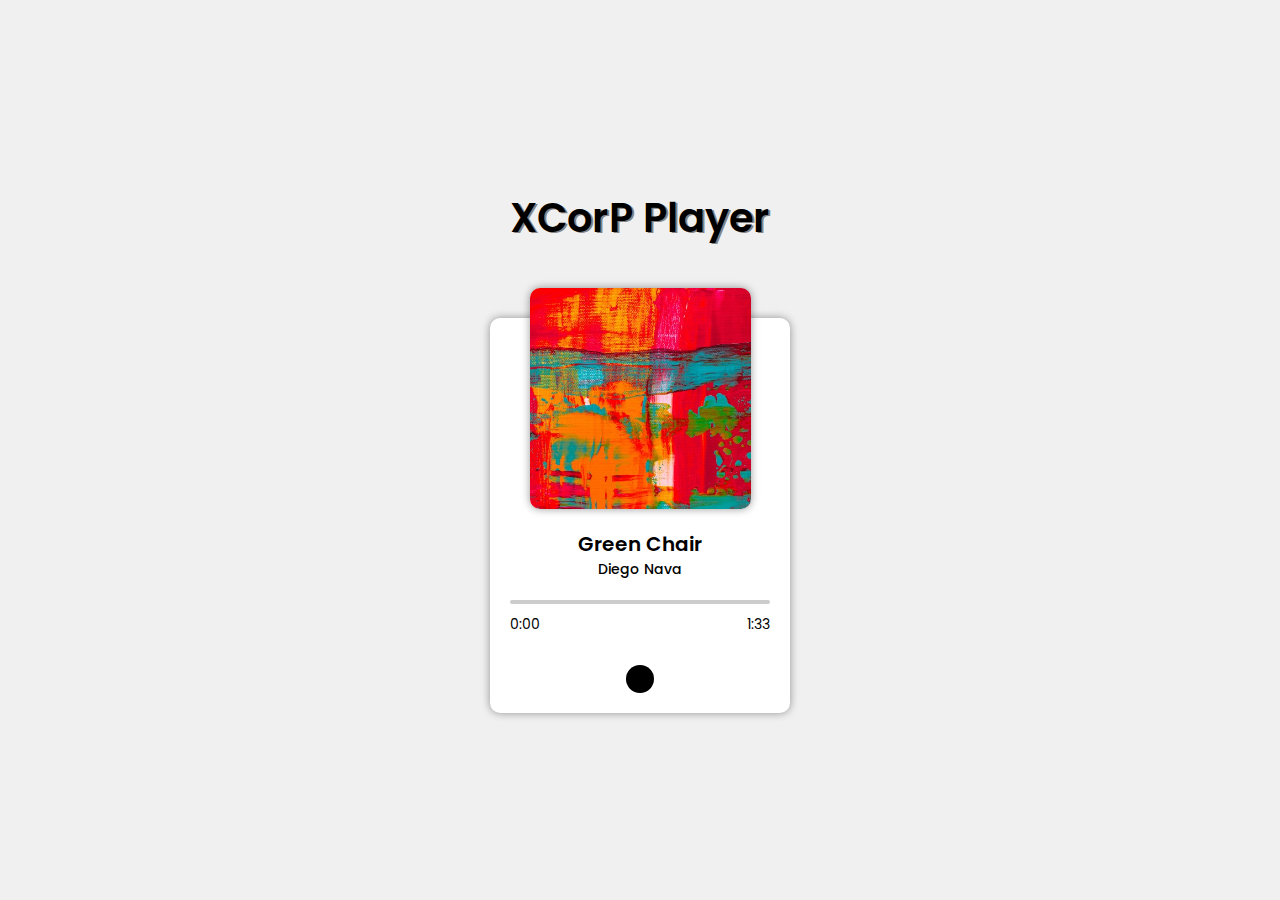
<file: music-player/index.html>
<!DOCTYPE html>
<html lang="en">
  <head>
    <meta charset="UTF-8" />
    <meta name="viewport" content="width=device-width, initial-scale=1.0" />
    <link
      rel="stylesheet"
      href="https://use.fontawesome.com/releases/v5.15.1/css/all.css"
      integrity="sha384-vp86vTRFVJgpjF9jiIGPEEqYqlDwgyBgEF109VFjmqGmIY/Y4HV4d3Gp2irVfcrp"
      crossorigin="anonymous"
    />
    <link
      href="https://fonts.googleapis.com/css2?family=Montserrat&family=Poppins:wght@300;400;500;600;700;800;900&display=swap"
      rel="stylesheet"
    />
    <link rel="stylesheet" href="assets/styles/style.css" />
    <title>XCorp Music</title>
  </head>
  <body>
    <div class="container">
      <h1 class="heading">XCorP Player</h1>
      <div class="music-container">
        <div id="cover-box">
          <img src="assets/images/cover1.jpg" alt="cover-image" id="cover" />
        </div>
        <div id="music-box">
          <audio id="disc"></audio>
          <div id="music-info">
            <h2 id="title"></h2>
            <h3 id="artist"></h3>
            <div id="progress-container">
              <div id="progress"></div>
            </div>
            <div id="timer-bar">
              <span id="timer">0:00</span>
              <span id="duration"></span>
            </div>
          </div>
          <div id="control-box">
            <i id="prev" class="btn fas fa-backward"></i>
            <i id="play" class="special-btn fas fa-play"></i>
            <i id="next" class="btn fas fa-forward"></i>
          </div>
        </div>
      </div>
    </div>
    <script src="assets/scripts/script.js"></script>
  </body>
</html>
</file>
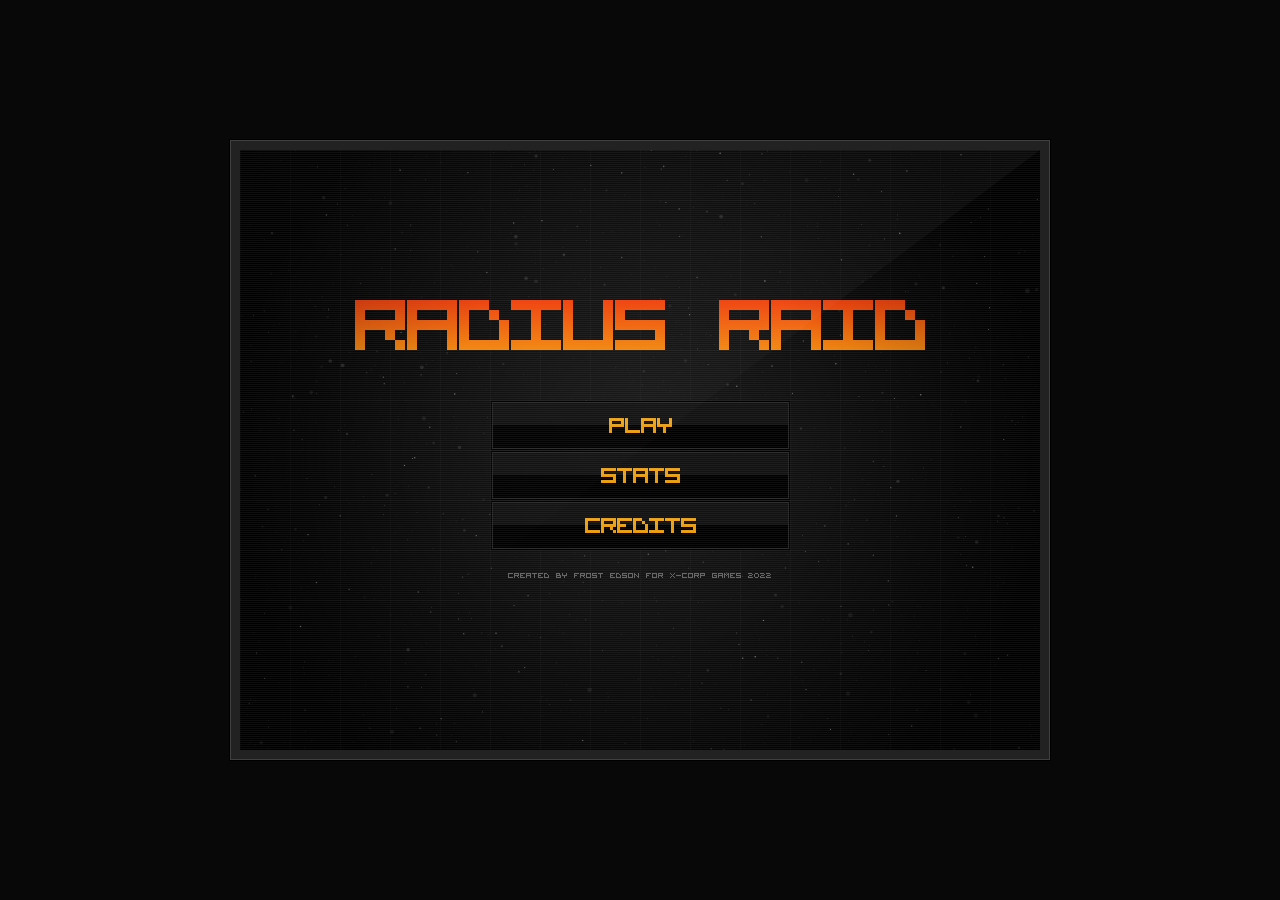
<file: Radius Raid/index.html>
<!doctype html>
<html>
	<head>
		<title>Radius Raid</title>
		<link rel="shortcut icon" id="favicon" />

		<style>
			body {
				background: #080808;
			}

			#wrap {
				background: #222;
				box-shadow: inset 0 0 0 1px #404040, 0 0 0 1px #000;
				left: 50%;
				opacity: 0;
				padding: 10px;
				position: absolute;
				top: 50%;
				transition: opacity 1.5s;
			}

			.loaded #wrap {
				opacity: 1;
			}

			#wrap-inner {
				background: #000;
				overflow: hidden;
				position: relative;
			}

			canvas {
				cursor: crosshair;
				display: block;
				left: 0;
				position: absolute;
				top: 0;
			}

			.joystick {
				width: 120px;
				height: 120px;
				position: absolute;
				top: calc(60% - 60px);
			}

			#left-joystick.joystick {
				left: 90px;
			} left: l;

			#right-joystick.joystick {
				right: 90px;
			}
		</style>
	</head>
	<body>
		<div id="left-joystick" class="joystick"></div>
		<div id="right-joystick" class="joystick"></div>
		<div id="wrap">
			<div id="wrap-inner">
				<canvas id="cbg1"></canvas>
				<canvas id="cbg2"></canvas>
				<canvas id="cbg3"></canvas>
				<canvas id="cbg4"></canvas>
				<canvas id="cmg"></canvas>
				<canvas id="cfg"></canvas>
			</div>
		</div>
		<script>var $ = {};</script>
		<script src="js/touch-compat.js"></script>
		<script src="js/jsfxr.js"></script>
		<script src="js/util.js"></script>
		<script src="js/storage.js"></script>
		<script src="js/definitions.js"></script>
		<script src="js/audio.js"></script>
		<script src="js/text.js"></script>
		<script src="js/hero.js"></script>
		<script src="js/enemy.js"></script>
		<script src="js/bullet.js"></script>
		<script src="js/explosion.js"></script>
		<script src="js/powerup.js"></script>
		<script src="js/particle.js"></script>
		<script src="js/particleemitter.js"></script>
		<script src="js/textpop.js"></script>
		<script src="js/levelpop.js"></script>
		<script src="js/button.js"></script>
		<script src="js/game.js"></script>
	</body>
</html>
</file>
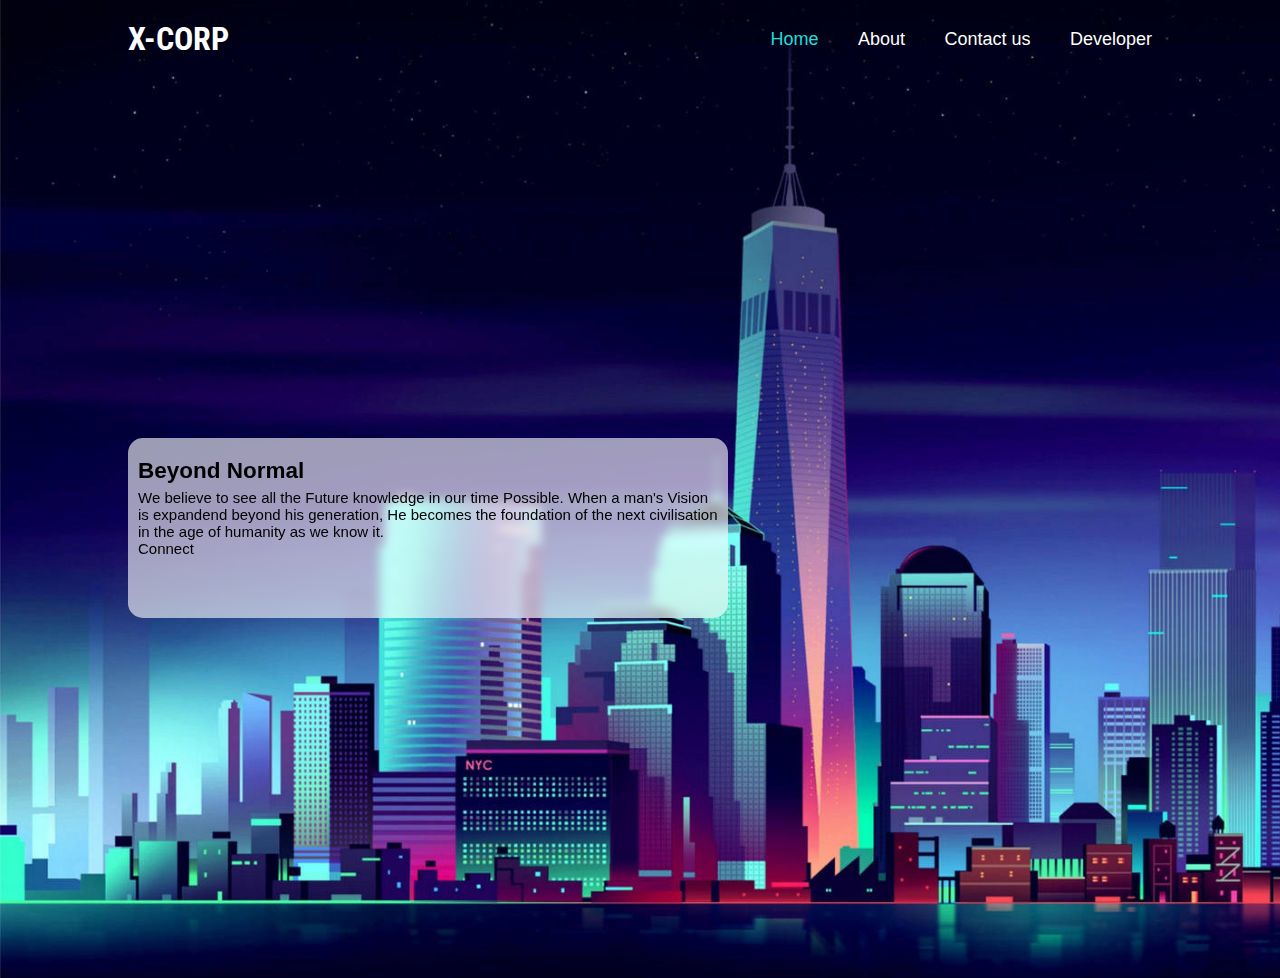
<file: weather/three.html>
<!DOCTYPE html>
<html lang="en">
<head>
    <meta charset="UTF-8">
    <meta http-equiv="X-UA-Compatible" content="IE=edge">
    <meta name="viewport" content="width=device-width, initial-scale=1.0">
    <title>X-Corp</title>
    <link href="https://fonts.cdnfonts.com/css/tesla" rel="stylesheet">
    <link href="https://fonts.googleapis.com/css?family=Roboto+Condensed" rel="stylesheet">
    <link href="https://fonts.cdnfonts.com/css/robotica" rel="stylesheet">

    <style>
        * {
            margin: 0;
            padding: 0;
            box-sizing: border-box;
            color: #000;
            font-family: 'Poppins', sans-serif;
        }
        body {
            background: #081b29;
            background-image: url("bg.jpg");     
            background-size: cover;
          
        }
        .header {
            top: 0;
            width: 100%;
            left: 0;
            padding: 20px 10%;
            display: flex;
            justify-content: space-between;
            align-items: center;
            z-index: 100;
            box-shadow: 0px 0px 8px rgba (0, 0, 0, 0.4);
            background: transparent;
        }
        .navbar a{
            text-decoration: none;
            font-size: 18px;
            font-weight: 500;
            color: #fff;
            margin-left: 35px;
            transition: .3s;
        }
        .navbar a:hover,
        .navbar a.active{
           color: #1ddfda;
        }
        .home {
         height: 100vh;
         display: flex;
         align-items: center;
         padding: 0 10%; 
        }
        .home-content {
            max-width: 600px;
            background-color: rgba(255, 255, 255, 0.61);
            backdrop-filter: blur(5px);
            padding: 10px;
            height: 180px;
            border-radius: 15px;
            align-items: center;
            box-shadow: 0px 0px 8px rgba (0, 0, 0, 0.6);
            font-size: 15px;
        } 
    </style>
</head>
<body>
    <header class="header">
        <h1 class="Heading" style="color:#fff; font-family: 'Roboto Condensed', sans-serif;">X-CORP</h1>   
        <nav class="navbar">
            <a href="#" class="active">Home</a>
            <a href="#">About</a>
            <a href="#">Contact us</a>
            <a href="#">Developer</a>
        </nav>
    </header>
   <section class="home">
       <div class="home-content">
            <h2 style="font-family: 'Robotica', sans-serif; margin-top: 10px; margin-bottom: 5px; color: #000">Beyond Normal</h2>
            <P>We believe to see all the Future knowledge in our time Possible.
                When a man's Vision is expandend beyond his generation, He becomes 
                the foundation of the next civilisation in the age of humanity as we know it.
            </p>
           <div class="btn-box">
               Connect
           </div>
       </div>
       
   </section>
</body>
</html>
</file>
<file: music-player/assets/styles/style.css>
* {
  padding: 0;
  margin: 0;
  box-sizing: border-box;
}

html {
  font-size: 62.5%;
}

body {
  font-family: 'Poppins', 'Montserrat', sans-serif;
  background-color: #f0f0f0;
  display: flex;
  justify-content: center;
  align-items: center;
  height: 100vh;
  -webkit-tap-highlight-color: transparent;
}

.container {
  width: 30rem;
}

.heading {
  color: #000;
  text-align: center;
  text-shadow: 2px 1px #848484;
  font-size: 4rem;
  font-weight: 600;
}

.music-container {
  background-color: #fff;
  border-radius: 1rem;
  box-shadow: 0px 0px 8px rgba(0, 0, 0, 0.4);
  padding: 1rem 2rem;
  margin-top: 7rem;
  display: flex;
  flex-direction: column;
  justify-content: center;
  align-items: center;
}

#cover-box {
  border-radius: 1rem;
  box-shadow: 0px 0px 8px rgba(0, 0, 0, 0.4);
  position: relative;
  bottom: 4rem;
  width: 85%;
}

#cover {
  border-radius: inherit;
  display: block;
  height: 100%;
  width: 100%;
}

#music-box {
  width: 100%;
}

#music-info {
  text-align: center;
  width: 100%;
  position: relative;
  bottom: 2rem;
}

#title {
  font-size: 2rem;
  font-weight: 600;
}

#artist {
  font-size: 1.4rem;
  font-weight: 500;
}

#progress-container {
  height: 4px;
  width: 100%;
  background-color: rgba(0, 0, 0, 0.2);
  margin: 2rem 0 1rem;
  cursor: pointer;
  border-radius: 8px;
}

#progress {
  background-color: #000;
  width: 0%;
  height: inherit;
  border-radius: inherit;
  transition: width 100ms ease-in;
}

#timer-bar {
  display: flex;
  justify-content: space-between;
  font-size: 1.4rem;
}

#control-box {
  display: flex;
  justify-content: center;
  align-items: center;
  padding: 1rem;
}

.btn {
  display: inline-block;
  font-size: 1.6rem;
  padding: 1rem;
  cursor: pointer;
  border: none;
  outline: none;
  border-radius: 4rem;
  color: #a0a0a0;
  transition: background 200ms linear, color 200ms linear;
}

.special-btn {
  background-color: #000;
  color: #fff;
  font-size: 2.2rem;
  margin: 0 1rem;
  padding: 1.4rem;
  cursor: pointer;
  border: none;
  outline: none;
  border-radius: 4rem;
  transition: opacity 200ms linear;
}

@media (hover: hover) {
  .btn:hover {
    background-color: #d8d8d8;
    color: #545454;
  }

  .special-btn:hover {
    opacity: 0.75;
  }
}
</file>
